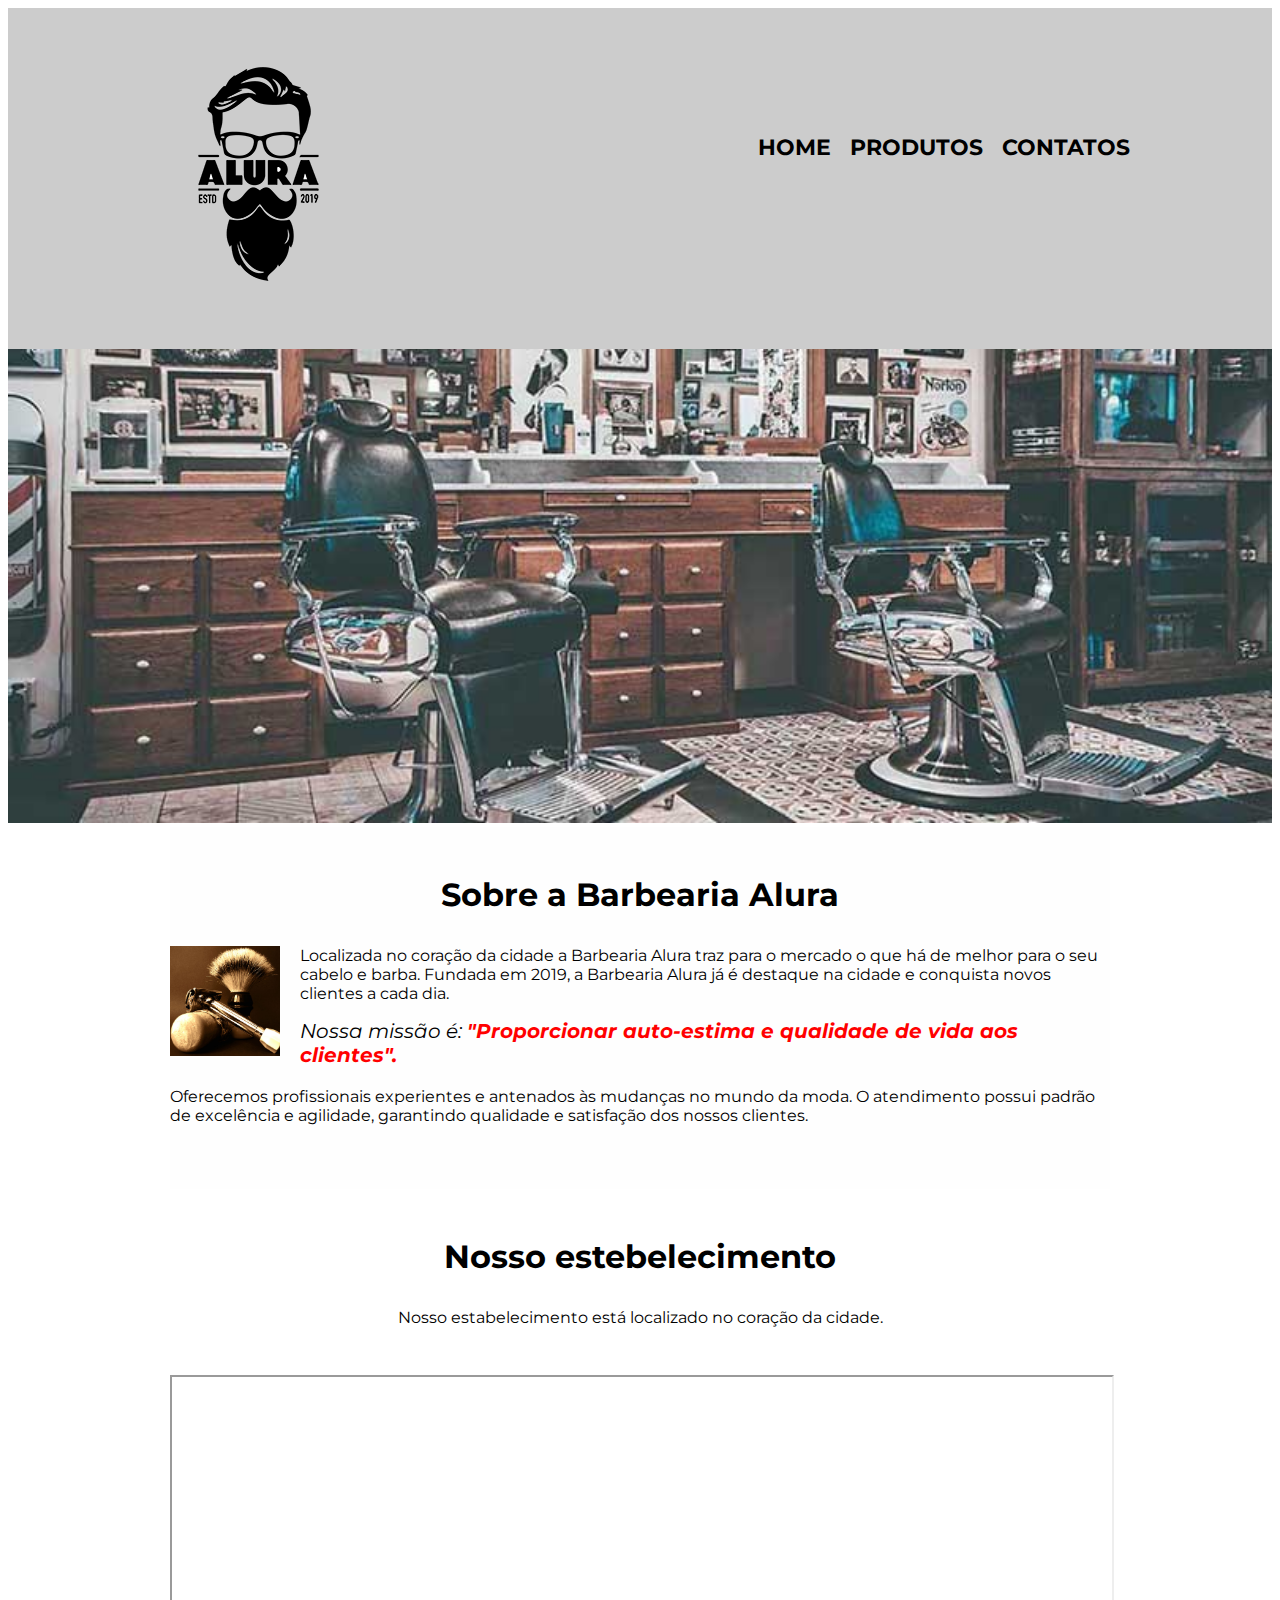
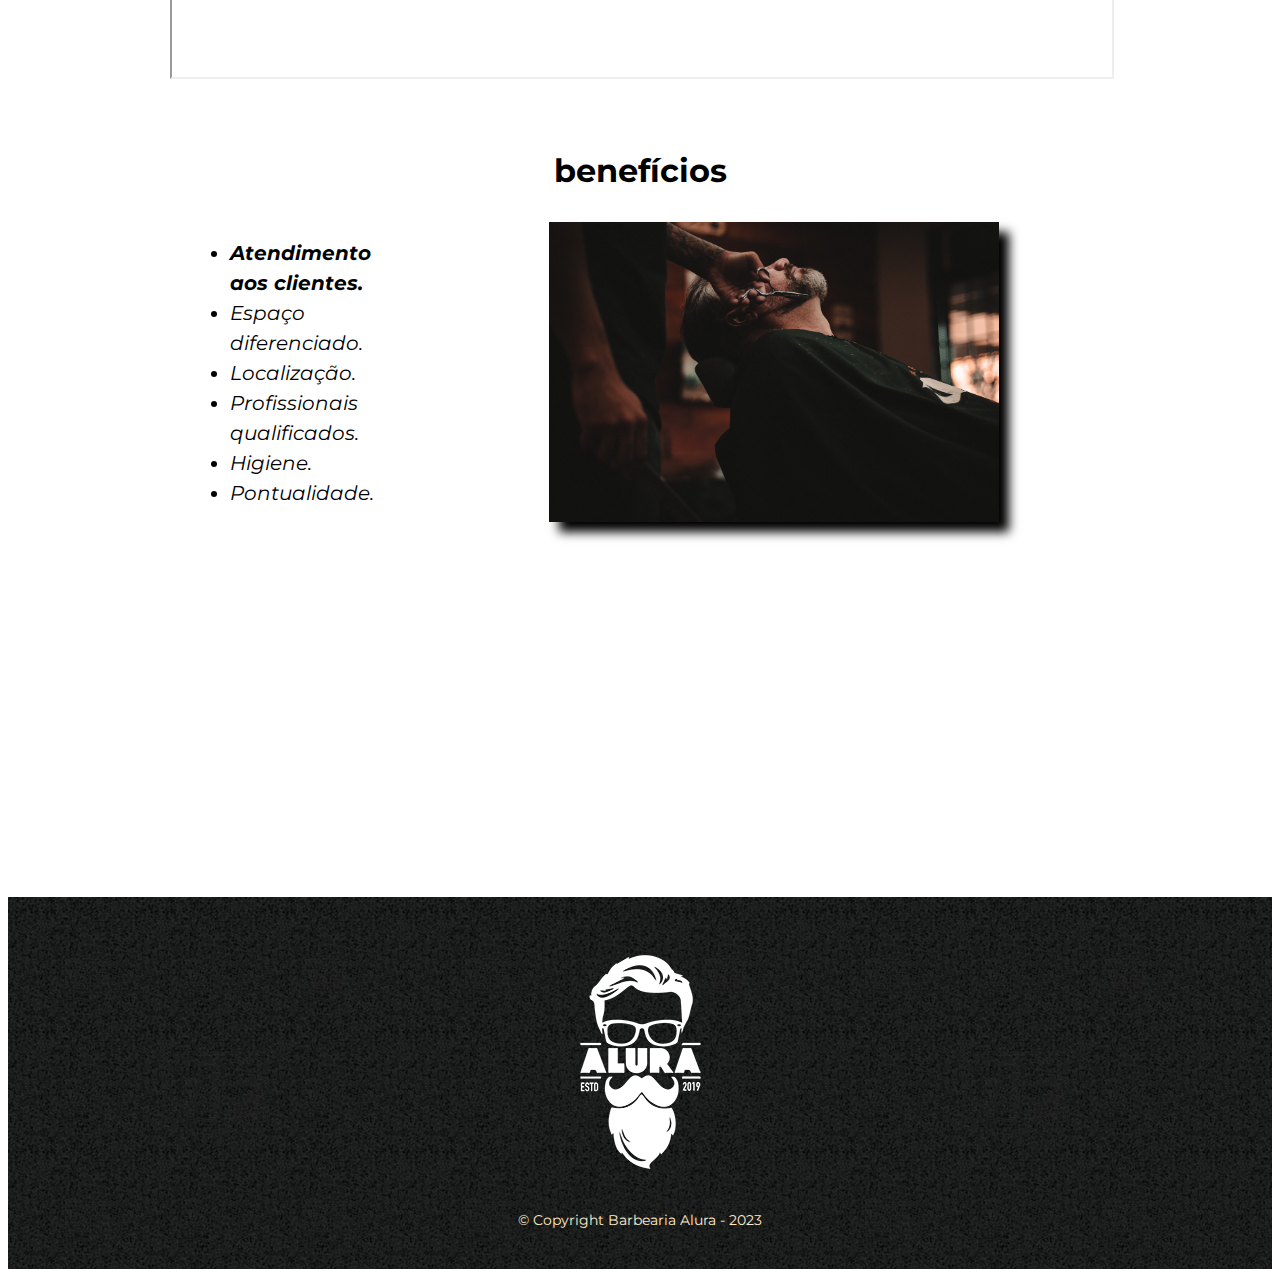
<file: html e css/index.html>
<!DOCTYPE html>
<html lang="pt-br">

<head>
    <meta charset="UTF-8">
    <meta http-equiv="X-UA-Compatible" content="IE=edge">
    <meta name="viewport" content="width=device-width, initial-scale=1.0">
    <meta name="viewport" content="width=device-width">
    <title>Barbearia Alura</title>
    <link rel="stylesheet" href="style.css">
    <link rel="stylesheet" href="contato.css">
    <link rel="preconnect" href="https://fonts.googleapis.com">
    <link rel="preconnect" href="https://fonts.gstatic.com" crossorigin>
    <link
        href="https://fonts.googleapis.com/css2?family=Montserrat:ital,wght@0,100;0,200;0,300;0,400;0,500;0,600;0,700;0,800;0,900;1,300;1,400&display=swap"
        rel="stylesheet">

</head>

<body>
    <header>
        <div class="caixa">
            <h1><img src="logo.png"></h1>
            <nav>
                <ul class="menu">
                    <li><a href="index.html">Home</a></li>
                    <li><a href="produtos.html">Produtos</a></li>
                    <li><a href="contatos.html">Contatos</a></li>
                </ul>
            </nav>
        </div>
    </header>

    <img class="banner" src="banner.jpg">

    <main>

        <section class="principal">
            <h2 class="titulo-centralizado">Sobre a <strong>Barbearia Alura</strong></h2>

            <img class="utensilios" src="utensilios.jpg" alt="utensilios de um barbeiro">

            <p>Localizada no coração da cidade a Barbearia Alura traz para o mercado o que há de melhor para o seu
                cabelo e
                barba. Fundada em 2019, a Barbearia Alura já é destaque na cidade e conquista novos clientes a cada dia.
            </p>

            <p id="missão"> <em> Nossa missão é: <strong>"Proporcionar auto-estima e qualidade de vida aos
                        clientes".</strong></em>
            </p>

            <p>Oferecemos profissionais experientes e antenados às mudanças no mundo da moda. O atendimento possui
                padrão de
                excelência e agilidade, garantindo qualidade e satisfação dos nossos clientes.
            </p>
        </section>

        <section class="mapa">
            <h3 class="titulo-centralizado"> Nosso estebelecimento </h3>
            <p> Nosso estabelecimento está localizado no coração da cidade.</p>
            <iframe
                src="https://www.google.com/maps/embed?pb=!1m18!1m12!1m3!1d234173.0510487178!2d-46.9918467897915!3d-23.498169095482005!2m3!1f0!2f0!3f0!3m2!1i1024!2i768!4f13.1!3m3!1m2!1s0x94ce5a2b2ed7f3a1%3A0xab35da2f5ca62674!2sAlura%20-%20Escola%20Online%20de%20Tecnologia!5e0!3m2!1spt-BR!2sbr!4v1680807626692!5m2!1spt-BR!2sbr"
                width="100%" height="300" style="border:1;" allowfullscreen="" loading="lazy"
                referrerpolicy="no-referrer-when-downgrade"></iframe>
        </section>

        <section class="benefícios">
            <h3 class="titulo-centralizado">benefícios</h3>

            <ul class="lista">
                <li class="itens">Atendimento aos clientes.</li>
                <li class="itens">Espaço diferenciado.</li>
                <li class="itens">Localização.</li>
                <li class="itens">Profissionais qualificados.</li>
                <li class="itens">Higiene.</li>
                <li class="itens">Pontualidade.</li>
            </ul>
            <img src="beneficios.jpg" class="imagembenefícios">
            <div class="video">

                <iframe width="560" height="315" src="https://www.youtube.com/embed/wcVVXUV0YUY"
                    title="YouTube video player" frameborder="0"
                    allow="accelerometer; autoplay; clipboard-write; encrypted-media; gyroscope; picture-in-picture; web-share"
                    allowfullscreen></iframe>

            </div>

        </section>

    </main>

    <footer>
        <img src="logo-branco.png">
        <p class="Copyright"> &copy; Copyright Barbearia Alura - 2023</p>
    </footer>

</body>

</html>
</file>
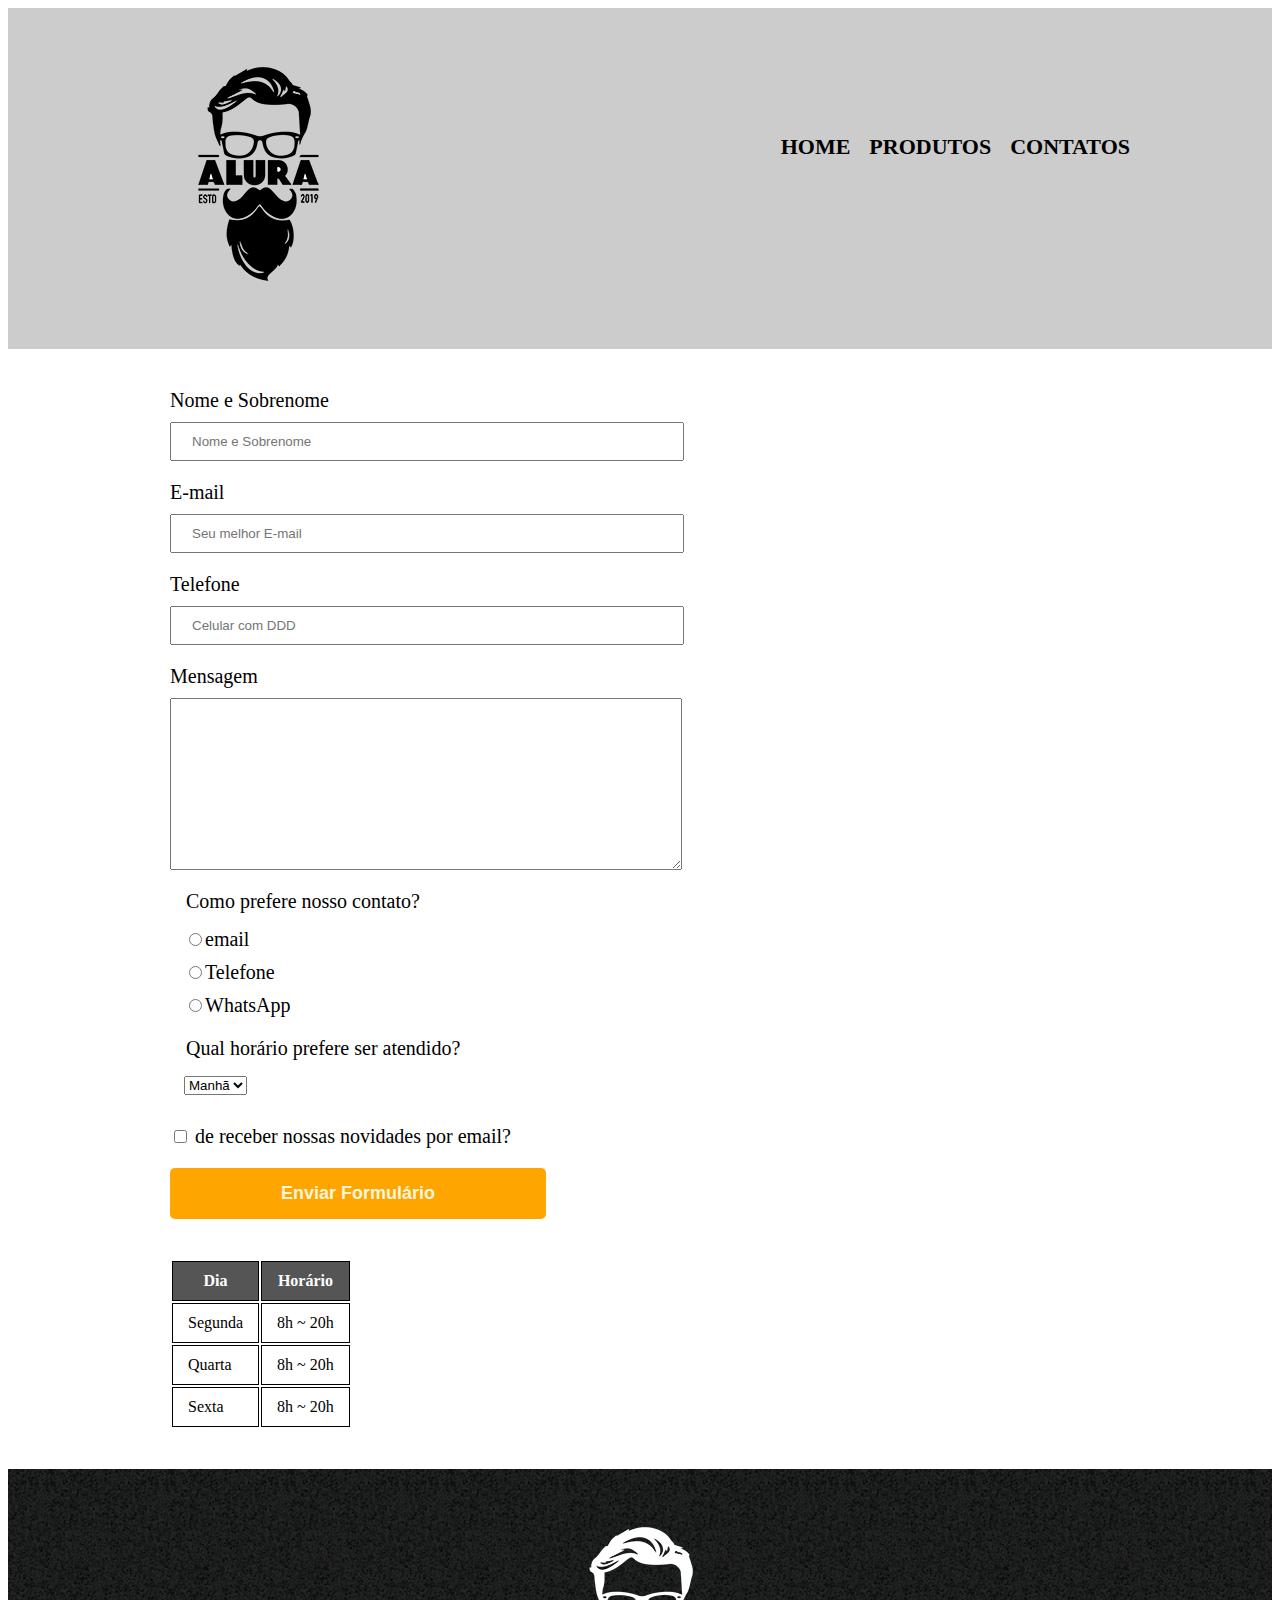
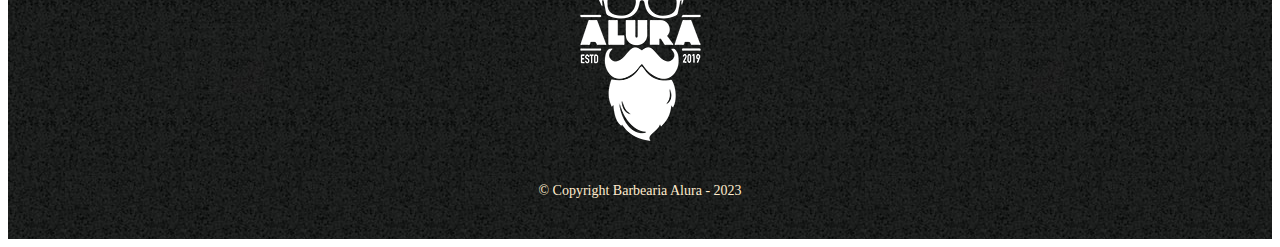
<file: html e css/contato.html>
<!DOCTYPE html>
<html lang="pt-br">

<head>
  <meta charset="UTF-8">
  <meta http-equiv="X-UA-Compatible" content="IE=edge">
  <meta name="viewport" content="width=device-width, initial-scale=1.0">
  <title>Contato</title>
  <link rel="stylesheet" href="contato.css">
</head>

<body>
  <header>
    <div class="caixa">
      <h1><img src="logo.png" alt="Logo da Barbearia Alura"></h1>
      <nav>
        <ul>
          <li><a href="index.html">Home</a></li>
          <li><a href="produtos.html">Produtos</a></li>
          <li><a href="contatos.html">Contatos</a></li>
        </ul>
      </nav>
    </div>
  </header>

  <main>
    <form>
      <label for="nomesobrenome"> Nome e Sobrenome</label>
      <input type="text" id="nomesobrenome" class="input-padrao" required placeholder="Nome e Sobrenome">

      <label for="email">E-mail</label>
      <input type="email" id="email" class="input-padrao" required placeholder="Seu melhor E-mail">

      <label for="telefone">Telefone</label>
      <input type="tel" id="telefone" class="input-padrao" required placeholder="Celular com DDD">

      <label for="mensagem">Mensagem</label>
      <textarea cols="70" rows="10" id="mensagem" class="input-padrao" required> </textarea>

      <fieldset>

        <legend>Como prefere nosso contato?</legend>

        <label for="radio-email"><input type="radio" value="email" name="contato" id="radio-email">email</label>

        <label for="radio-telefone"><input type="radio" value="telefone" name="contato"
            id="rario-telefone">Telefone</label>

        <label for="radio-whatsapp"><input type="radio" value="whatsapp" name="contato"
            id="radio-whatsapp">WhatsApp</label>

      </fieldset>

      <fieldset>

        <legend>Qual horário prefere ser atendido?</legend>
        <select>
          <option>Manhã</option>
          <option>Tarde</option>
          <option>Noite</option>
        </select>

      </fieldset>

      <label class="checkbox"> <input type="checkbox"> de receber nossas novidades por email? </label>

      <input type="submit" value="Enviar Formulário" class="enviar">

    </form>

    <table>
      <thead>
        <tr>
          <th>Dia</th>
          <th>Horário</th>
        </tr>
      </thead>

      <tbody>
        <tr>
          <td>Segunda</td>
          <td>8h ~ 20h</td>
        </tr>

        <tr>
          <td>Quarta</td>
          <td>8h ~ 20h</td>
        </tr>

        <tr>
          <td>Sexta</td>
          <td>8h ~ 20h</td>
        </tr>
      </tbody>
    </table>

  </main>

  <footer>
    <img src="logo-branco.png" alt="Logo da Barbearia Alura">
    <p class="Copyright"> &copy; Copyright Barbearia Alura - 2023</p>
  </footer>

</body>

</html>
</file>
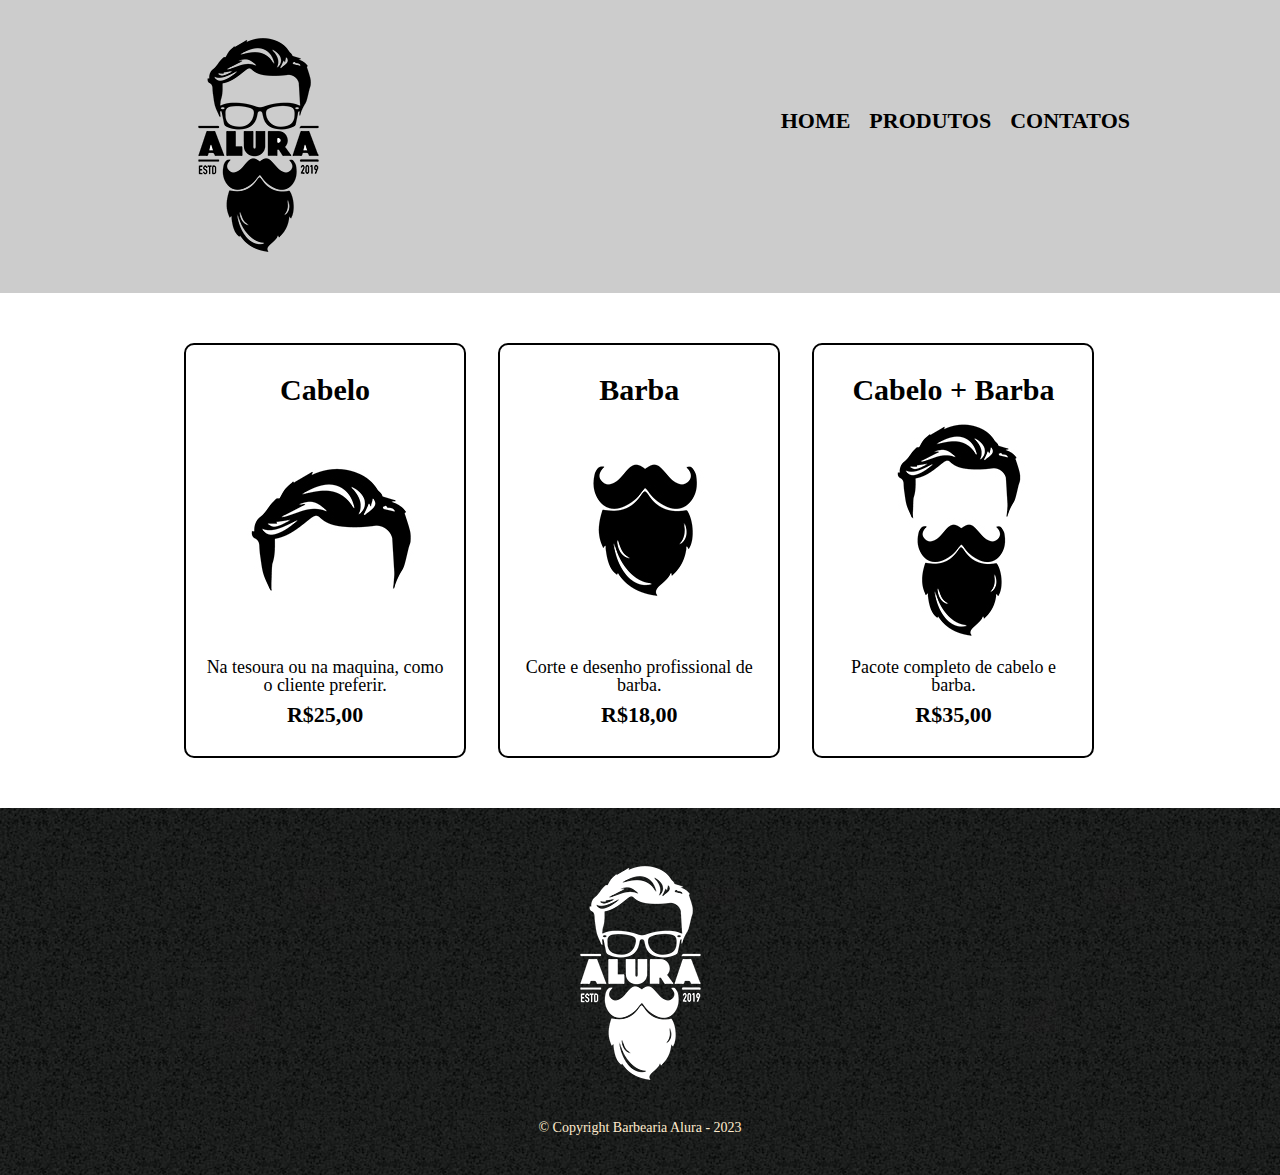
<file: html e css/produtos.html>
<!DOCTYPE html>
<html lang="pt-br>
    <head>
         <meta charset="UTF-8">
         <meta http-equiv="X-UA-Compatible" content="IE=edge">
         <meta name="viewport" content="width=device-width, initial-scale=1.0">
         <title>Produtos - Barbearia Alura</title>
         <link rel="stylesheet" href="reset.css">
         <link rel="stylesheet" href="produtos.css">
    </head>
        <body>
         <header>
            <div class="caixa">
                <h1><img src="logo.png"></h1>
                <nav>
                        <ul>
                            <li><a href="index.html">Home</a></li>
                            <li><a href="produtos.html">Produtos</a></li>
                            <li><a href="contatos.html">Contatos</a></li>
                        </ul>
                </nav>
            </div>
         </header>

         <main>
            <ul class="produtos">
                <li>
                    <h2>Cabelo</h2>
                    <img src="cabelo.jpg">
                    <p class="produto-descricao"> Na tesoura ou na maquina, como o cliente preferir.</p>
                    <p class="produto-preco">R$25,00</p>
                </li>

                <li>
                    <h2>Barba</h2>
                    <img src="barba.jpg">
                    <p class="produto-descricao">Corte e desenho profissional de barba.</p>
                    <p class="produto-preco">R$18,00</p>
                </li>

                <li>
                    <h2>Cabelo + Barba</h2>
                    <img src="cabelo+barba.jpg">
                    <p class="produto-descricao">Pacote completo de cabelo e barba.</p>
                    <p class="produto-preco">R$35,00</p>
                </li>
            </ul>
         </main>
         <footer> 
            <img src="logo-branco.png">
            <p class="Copyright"> &copy; Copyright Barbearia Alura - 2023</p>
         </footer>   
        </body>
</html>
</file>
<file: html e css/style.css>
Body {
  font-family: 'Montserrat', sans-serif;
}

nav {
  position: absolute;
  top: 110px;
  right: 0;
}

nav li {
  display: inline;
  margin-left: 15px;
}

nav a {
  text-transform: uppercase;
  color: black;
  font-weight: bold;
  font-size: 22px;
  text-decoration: none;}

.titulo-centralizado {text-align: center;
  clear: left;}


#missão {font-size: 20px}

em strong {color: red }

.itens {font-size: 20px;
font-style: italic}

.benefícios {background-color: white;
padding: 20px;
}

.lista {display: inline-block;
vertical-align: top;
width: 20%;
margin-right: 15%;}

.imagembenefícios {width: 50%;
box-shadow: 10px 10px 10px 0 #000000;}

footer {
  text-align: center;
  background: url(bg.jpg);
  padding: 40px 0px;
}

.Copyright {
  color:blanchedalmond;
  font-size: 14px;
  margin: 20px 0 0
  
}

/*CSS da pagina inicial*/

.banner {
  width: 100%;
}

.titulo-centralizado {
  text-align: center;
  font-size: 2em;
  margin: 0 0 1em;

}
.utensilios {
  width: 110px;
  float: left;
  margin: 0 20px 20px 0;

}

.principal {
  padding: 3em 0;
  background-color: #FEFEFE ;
}

.principal p {
  margin: 0 0 1em;
}


.principal strong {
  font-weight: bold;

}

.principal em {
  font-style: italic;
}

.mapa {
  padding: 3em 0;
}

.mapa p {
  text-align: center;
  padding: 0 0 2em;
}
.video {
  width: 560px;
  margin: 1em auto;
}

.beneficios {
  padding: 3em 0;
  background-color: gray;
}

.lista {
  line-height: 1.5 ;

}
.itens:first-child {
  font-weight: bold;
}

.itens:before {*}

@media screen and (max-width: 180px) {
  .caixa, .principal, .conteudo-beneficios, .mapa, .video{
  width: auto;
h1{
  text-align: center;
}
nav {position: static;

}
.lista, .beneficios {
  width: 100%;
}
}
</file>
<file: html e css/contato.css>
header {
  background-color: #CCCCCC;
}

.caixa {
  padding: 20px;
  position: relative;
  width: 940px;
  margin: 0 auto;
}

nav {
  position: absolute;
  top: 110px;
  right: 0;
}

nav li {
  display: inline;
  margin-left: 15px;
}

nav a {
  text-transform: uppercase;
  color: black;
  font-weight: bold;
  font-size: 22px;
  text-decoration: none;
}

nav a:hover {
  color: rgb(253, 253, 253);
  text-decoration:underline
}

main {
  width: 940px;
  margin: 0 auto;
}

form {
  margin:40px 0;
}

form label, form legend {
  display:block;
  font-size: 20px;
  margin: 0 0 10px;
  border: none;
}

fieldset {
  border: none;
}

.input-padrao {
  display: block;
  margin: 0 0 20px;
  padding: 10px 20px ;
  width: 50%;
}

.checkbox 
{
margin: 20px 0;
}

footer {
  text-align: center;
  background: url(bg.jpg);
  padding: 40px 0px;
}

.Copyright {
  color:blanchedalmond;
  font-size: 14px;
  margin: 20px 0 0
  
}

.enviar {
  width: 40%;
  padding: 15px 0px;
  font-weight: bold;
  font-size: 18px;
  border: none;
  border-radius: 5px;
  background-color: orange;
  color: beige;
  transition: 1s all;
}

.enviar:hover {
  background-color: darkorange;
  color: white;
  cursor: pointer;
  transform: scale(1.1);
}

table {
  margin: 20px 0 40px;

}

thead {
  background-color: #555555;
  color: white;
  font-weight: bold;
}

td, th {
  border: 1px solid black;
  padding: 10px 15px;

}
</file>
<file: html e css/produtos.css>
header {
    background-color: #CCCCCC;
}

.caixa {
    padding: 20px;
    position: relative;
    width: 940px;
    margin: 0 auto;
}

nav {
    position: absolute;
    top: 110px;
    right: 0;
}

nav li {
    display: inline;
    margin-left: 15px;
}

nav a {
    text-transform: uppercase;
    color: black;
    font-weight: bold;
    font-size: 22px;
    text-decoration: none;
}

nav a:hover {
    color: rgb(253, 253, 253);
    text-decoration:underline
}

.produtos {
    width: 940px;
    margin: 0 auto;
    padding: 50px 0px;
}

.produtos li:hover h2 {
    font-size: 34px;
}

.produtos li:hover {
    border-color:gray

}

.produtos li:active {
    border-color: bisque;
}

.produtos li {
    display: inline-block;
    text-align: center;
    width: 30%;
    vertical-align: top;
    margin: 0 1.5%;
    padding: 30px 20px;
    box-sizing: border-box;
    border: 2px solid black;
    border-radius: 10px;
}

.produtos h2 {
    font-size: 30px;
    font-weight: bold;    
}

.produto-descricao {
    font-size: 18px;
}

.produto-preco {
    font-size: 22px;
    font-weight: bold;
    margin-top: 10px;
}

footer {
    text-align: center;
    background: url(bg.jpg);
    padding: 40px 0px;
}

.Copyright {
    color:blanchedalmond;
    font-size: 14px;
    margin: 20px 0 0
    
}
</file>
